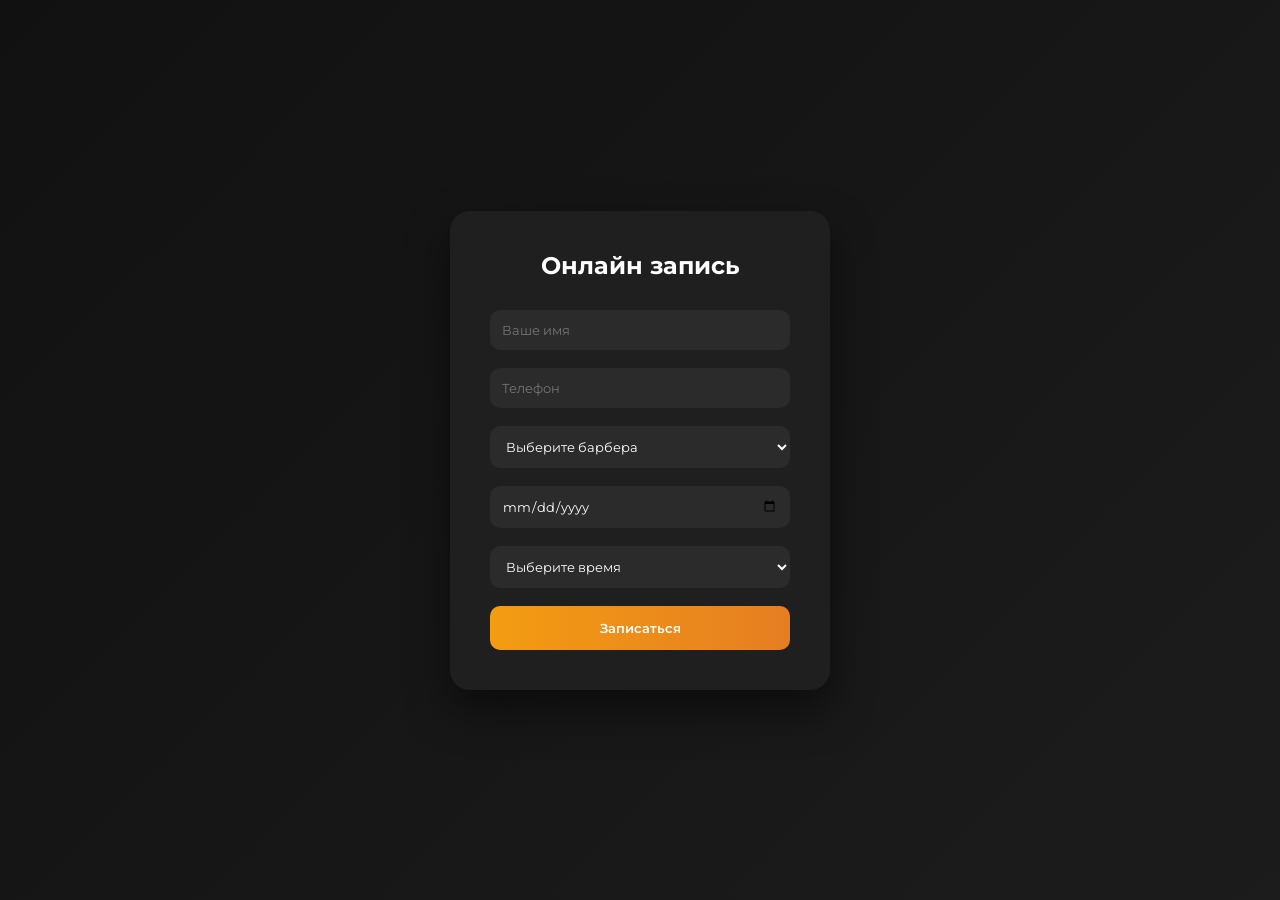
<file: index.html>
<!DOCTYPE html>
<html lang="ru">
<head>
  <meta charset="UTF-8">
  <meta name="viewport" content="width=device-width, initial-scale=1.0">
  <title>Barbershop Booking</title>

  <link rel="stylesheet" href="style.css">
  <link href="https://fonts.googleapis.com/css2?family=Montserrat:wght@400;600;700&display=swap" rel="stylesheet">
</head>
<body>

<div class="container">
  <h2>Онлайн запись</h2>

  <form id="bookingForm">
    <input type="text" id="name" placeholder="Ваше имя" required>
    <input type="tel" id="phone" placeholder="Телефон" required>

    <select id="barber" required>
        <option value="">Выберите барбера</option>
    </select>

    <input type="date" id="date" required>

    <select id="time" required>
      <option value="">Выберите время</option>
      <option value="12:00">12:00</option>
      <option value="13:00">13:00</option>
      <option value="14:00">14:00</option>
    </select>

    <button type="submit">Записаться</button>
  </form>

  <div class="success" id="successMessage">
    ✅ Вы успешно записаны!
  </div>
</div>

<script src="script.js"></script>
</body>
</html>
</file>
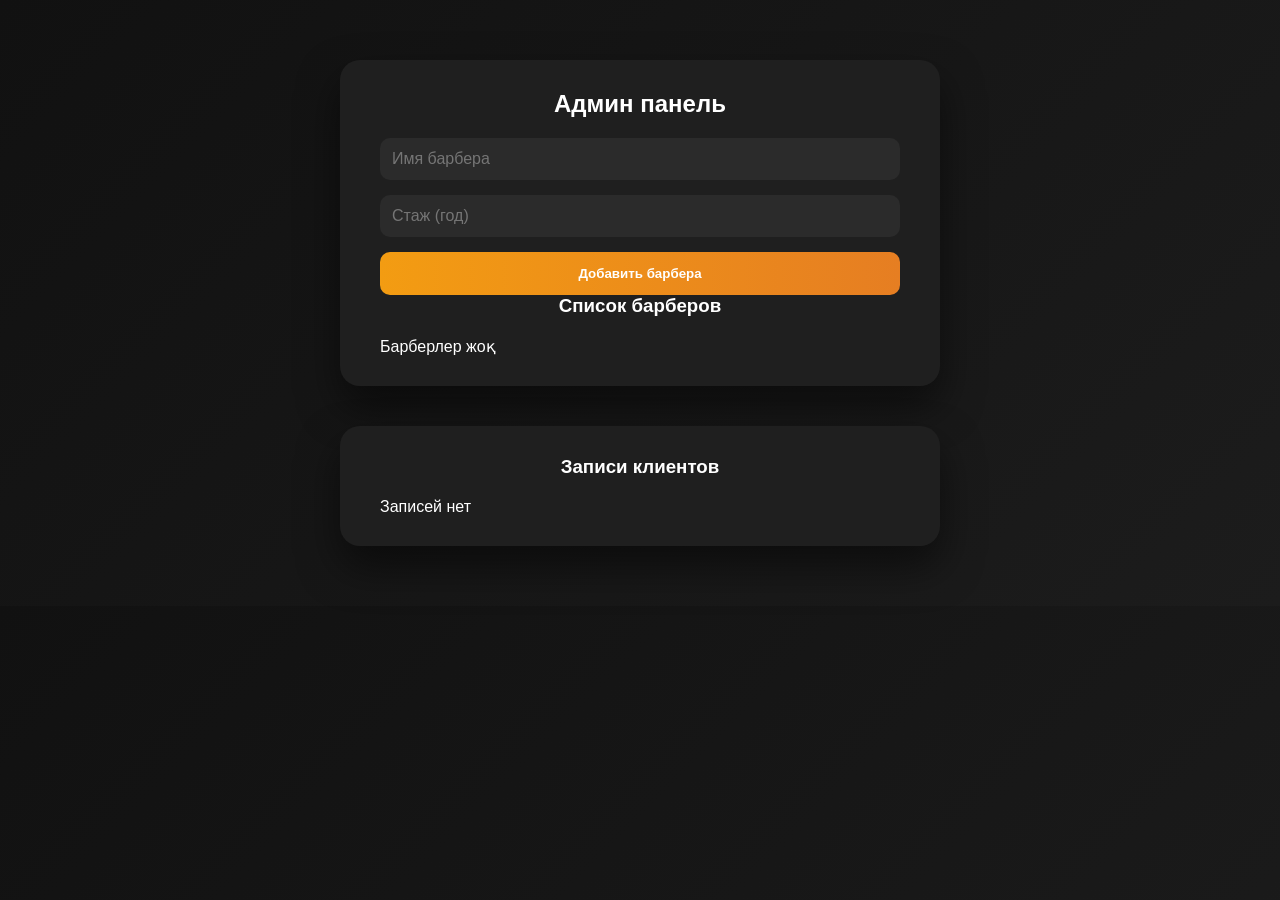
<file: admin.html>
<!DOCTYPE html>
<html lang="ru">
<head>
  <meta charset="UTF-8">
  <title>Admin Panel</title>
  <link rel="stylesheet" href="admin.css">
</head>
<body>

<!-- Контейнер для барберов -->
<div class="container">
  <h2>Админ панель</h2>

  <input type="text" id="newBarberName" placeholder="Имя барбера">
  <input type="number" id="barberExperience" placeholder="Стаж (год)" min="0">

  <button onclick="addBarber()">Добавить барбера</button>

  <h3>Список барберов</h3>
  <div id="barberList"></div>
</div>

<!-- Контейнер для записей клиентов -->
<div class="container">
  <h3>Записи клиентов</h3>
  <div id="bookingList"></div>
</div>

<script src="admin.js"></script>
</body>
</html>
</file>
<file: style.css>
* {
  margin: 0;
  padding: 0;
  box-sizing: border-box;
  font-family: 'Montserrat', sans-serif;
}

body {
  background: linear-gradient(135deg, #111, #1c1c1c);
  color: white;
  display: flex;
  justify-content: center;
  align-items: center;
  height: 100vh;
}

.container {
  background: #1f1f1f;
  padding: 40px;
  border-radius: 20px;
  width: 380px;
  box-shadow: 0 20px 40px rgba(0,0,0,0.5);
  animation: fadeIn 1s ease forwards;
}

h2 {
  text-align: center;
  margin-bottom: 30px;
}

input, select {
  width: 100%;
  padding: 12px;
  margin-bottom: 18px;
  border-radius: 10px;
  border: none;
  background: #2b2b2b;
  color: white;
  transition: 0.3s;
}

input:focus, select:focus {
  background: #333;
  transform: scale(1.03);
}

button {
  width: 100%;
  padding: 14px;
  border-radius: 10px;
  border: none;
  background: linear-gradient(90deg, #f39c12, #e67e22);
  color: white;
  font-weight: 600;
  cursor: pointer;
  transition: 0.3s;
}

button:hover {
  transform: translateY(-3px);
  box-shadow: 0 10px 20px rgba(243,156,18,0.4);
}

.success {
  margin-top: 15px;
  text-align: center;
  color: #2ecc71;
  display: none;
}

@keyframes fadeIn {
  from {
    opacity: 0;
    transform: translateY(30px);
  }
  to {
    opacity: 1;
    transform: translateY(0);
  }
}
.success {
  margin-top: 15px;
  text-align: center;
  color: #2ecc71;
  display: none;
  opacity: 0;
  animation: fadeInSuccess 0.5s forwards;
}

@keyframes fadeInSuccess {
  from { opacity: 0; transform: translateY(10px); }
  to { opacity: 1; transform: translateY(0); }
}
</file>
<file: admin.css>
/* Общие стили */
* {
  margin: 0;
  padding: 0;
  box-sizing: border-box;
  font-family: 'Montserrat', sans-serif;
}

body {
  background: linear-gradient(135deg, #111, #1c1c1c);
  color: white;
  display: flex;
  justify-content: center;
  flex-direction: column; /* блоктарды бір бағанға қою */
  padding: 40px 0;
}

/* Контейнер */
.container {
  display: block; /* блок ретінде */
  width: 600px;
  max-width: 95%;
  margin: 20px auto; /* ортасына орналастыру */
  padding: 30px 40px;
  border-radius: 20px;
  background: #1f1f1f;
  box-shadow: 0 20px 40px rgba(0,0,0,0.5);
}

/* Заголовки */
h2, h3 {
  text-align: center;
  margin-bottom: 20px;
  font-weight: 600;
}

/* Инпуты */
input[type="text"], input[type="number"] {
  width: 100%;
  padding: 12px;
  margin-bottom: 15px;
  border-radius: 10px;
  border: none;
  background: #2b2b2b;
  color: white;
  font-size: 16px;
  transition: 0.3s;
}

input:focus {
  background: #333;
  transform: scale(1.02);
}

/* Кнопка добавления */
button {
  width: 100%;
  padding: 14px;
  border-radius: 10px;
  border: none;
  background: linear-gradient(90deg, #f39c12, #e67e22);
  color: white;
  font-weight: 600;
  cursor: pointer;
  transition: 0.3s;
}

button:hover {
  transform: translateY(-3px);
  box-shadow: 0 10px 20px rgba(243,156,18,0.4);
}

/* Список барберов */
.barber-item {
  display: flex;
  justify-content: space-between;
  align-items: center;
  padding: 8px 12px;
  background: #2b2b2b;
  border-radius: 8px;
  margin-bottom: 8px;
  transition: 0.3s;
}

.barber-item:hover {
  background: #333;
  transform: scale(1.01);
}

/* Минималистичный edit и delete */
.edit-btn, .delete-btn {
  background: transparent;
  border: none;
  cursor: pointer;
  font-size: 16px;
  margin-left: 5px;
  transition: 0.2s;
}

.edit-btn:hover { color: #f1c40f; }
.delete-btn:hover { color: #e74c3c; }

/* Таблица записей клиентов */
#bookingList table {
  width: 100%;
  border-collapse: collapse;
  margin-top: 15px;
}

#bookingList th, #bookingList td {
  border: 1px solid #444;
  padding: 8px 10px;
  text-align: center;
}

#bookingList th {
  background: #333;
  color: #f39c12;
  font-weight: 600;
}

#bookingList tr:nth-child(even) td {
  background: #2a2a2a;
}

#bookingList tr:nth-child(odd) td {
  background: #222;
}

#bookingList tr:hover td {
  background: #3a3a3a;
  transition: 0.3s;
}

/* Адаптив */
@media (max-width: 650px) {
  .container {
    width: 90%;
    padding: 20px;
    margin: 15px auto;
  }

  input, button {
    padding: 10px;
  }

  .barber-item span {
    font-size: 14px;
  }

  .edit-btn, .delete-btn {
    font-size: 14px;
  }

  #bookingList table, #bookingList th, #bookingList td {
    font-size: 14px;
  }
}
</file>
